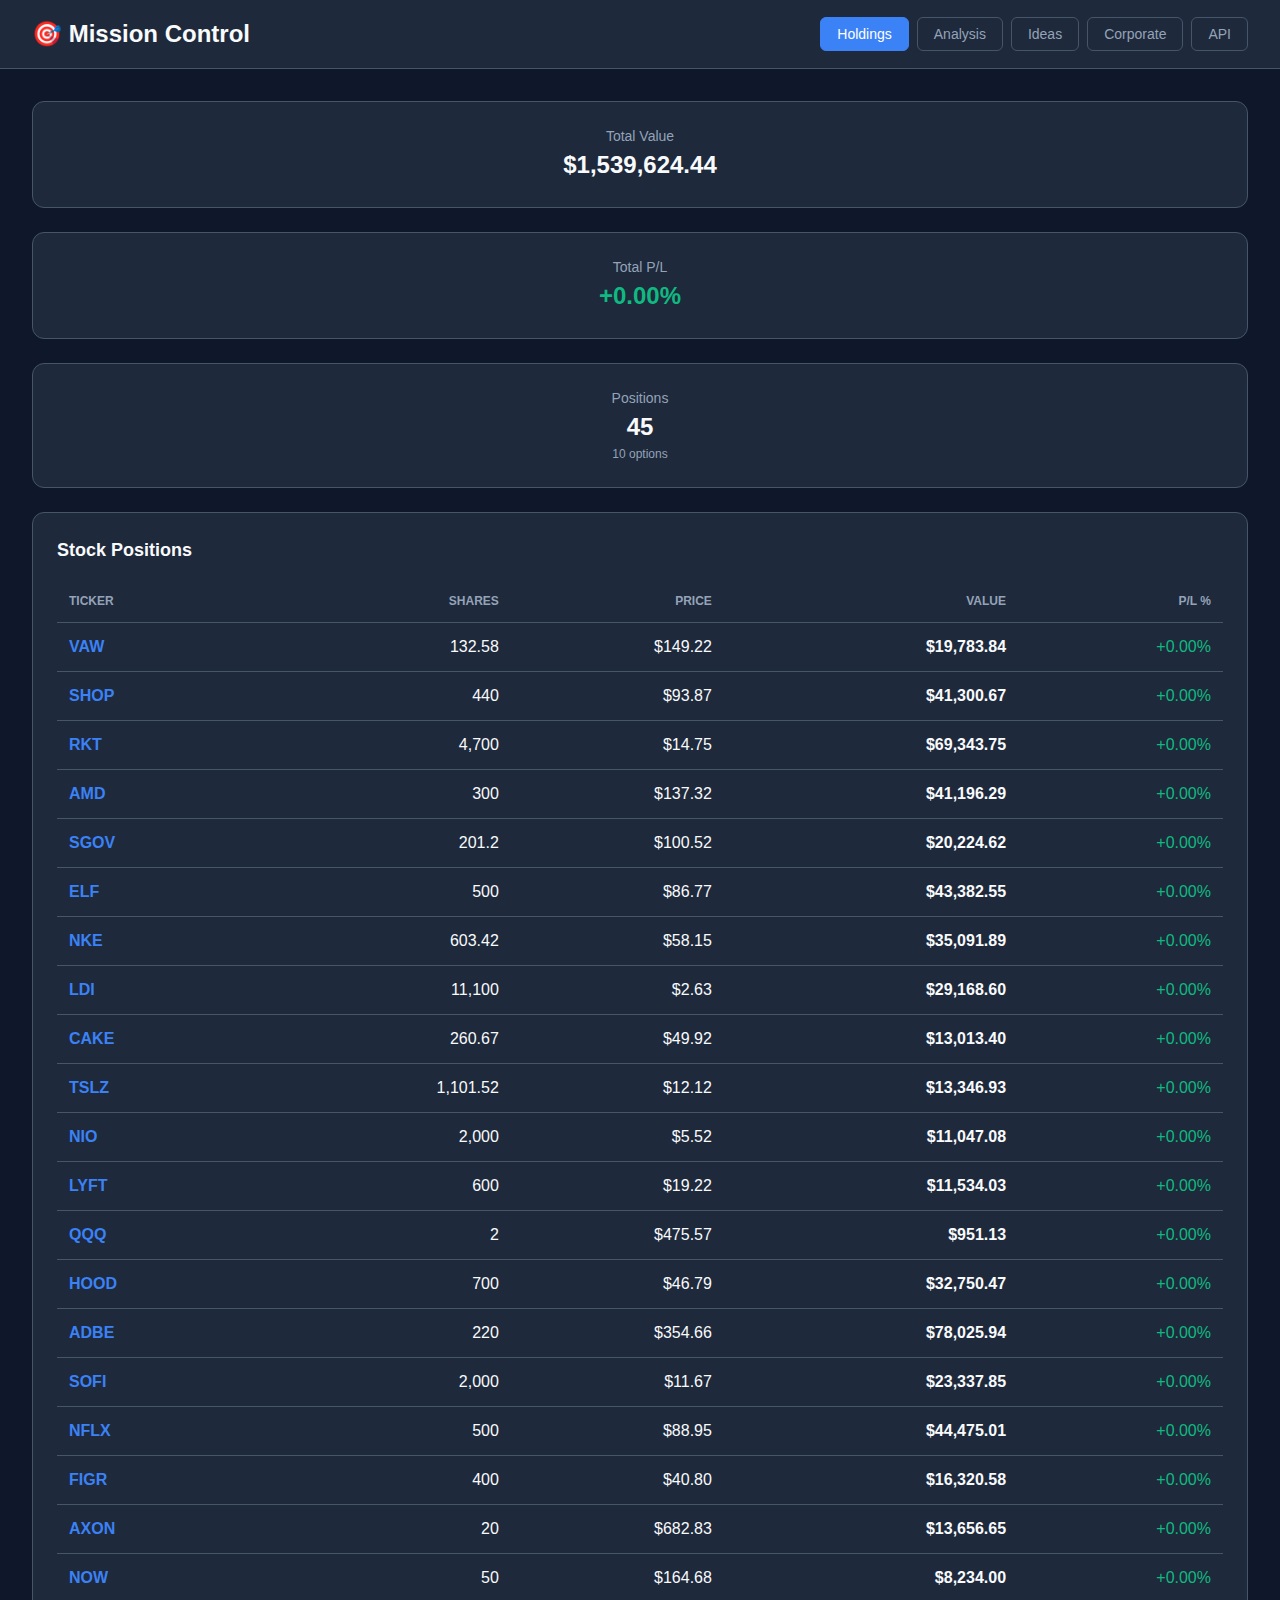
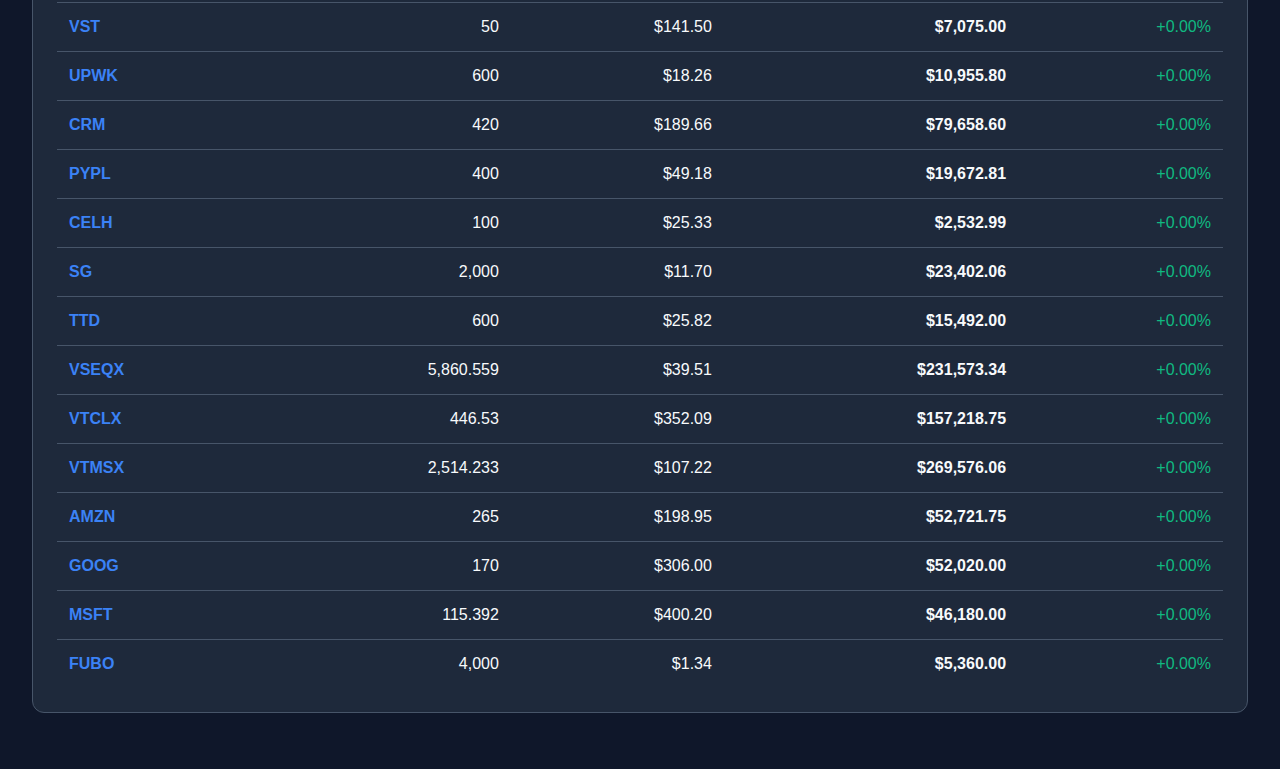
<file: index.html>
<!DOCTYPE html>
<html lang="en">
<head>
    <meta charset="UTF-8">
    <meta name="viewport" content="width=device-width, initial-scale=1.0">
    <title>Mission Control</title>
    <link rel="stylesheet" href="css/styles.css">
</head>
<body>
    <div class="header">
        <h1>🎯 Mission Control</h1>
        <nav class="nav">
            <button class="nav-btn active" onclick="showView('holdings', event)">Holdings</button>
            <button class="nav-btn" onclick="showView('analysis', event)">Analysis</button>
            <button class="nav-btn" onclick="showView('ideas', event)">Ideas</button>
            <button class="nav-btn" onclick="showView('corporate', event)">Corporate</button>
            <button class="nav-btn" onclick="showView('api', event)">API</button>
        </nav>
    </div>
    
    <div class="container">
        <div id="holdings-view" class="view active"></div>
        <div id="analysis-view" class="view"></div>
        <div id="ideas-view" class="view"></div>
        <div id="corporate-view" class="view"></div>
        <div id="api-view" class="view"></div>
    </div>
    
    <script src="js/core.js"></script>
    <script src="js/modules/holdings.js"></script>
    <!-- Placeholder modules -->
    <script>
        // Placeholder modules for tabs not yet built
        ['analysis', 'ideas', 'corporate', 'api'].forEach(name => {
            MissionControl.register(name, {
                loaded: false,
                load() {
                    document.getElementById(name + '-view').innerHTML = `
                        <div class="card">
                            <div class="card-header"><div class="card-title">${name.charAt(0).toUpperCase() + name.slice(1)}</div></div>
                            <div class="loading">Coming soon...</div>
                        </div>`;
                    this.loaded = true;
                }
            });
        });
    </script>
</body>
</html>
</file>
<file: css/styles.css>
/* Mission Control - Core Styles */

:root {
    --bg-primary: #0f172a;
    --bg-secondary: #1e293b;
    --bg-card: #334155;
    --text-primary: #f8fafc;
    --text-secondary: #94a3b8;
    --accent: #3b82f6;
    --accent-hover: #2563eb;
    --positive: #10b981;
    --negative: #ef4444;
    --border: #475569;
    --gold: #f59e0b;
}

* { margin: 0; padding: 0; box-sizing: border-box; }

body {
    font-family: -apple-system, BlinkMacSystemFont, 'Segoe UI', Roboto, sans-serif;
    background: var(--bg-primary);
    color: var(--text-primary);
    line-height: 1.5;
    min-height: 100vh;
}

.header {
    background: var(--bg-secondary);
    border-bottom: 1px solid var(--border);
    padding: 1rem 2rem;
    display: flex;
    justify-content: space-between;
    align-items: center;
    flex-wrap: wrap;
    gap: 1rem;
}

.header h1 { font-size: 1.5rem; font-weight: 600; }

.nav {
    display: flex;
    gap: 0.5rem;
    flex-wrap: wrap;
}

.nav-btn {
    background: transparent;
    border: 1px solid var(--border);
    color: var(--text-secondary);
    padding: 0.5rem 1rem;
    border-radius: 6px;
    cursor: pointer;
    transition: all 0.2s;
    font-size: 0.875rem;
}

.nav-btn:hover, .nav-btn.active {
    background: var(--accent);
    border-color: var(--accent);
    color: white;
}

.container {
    max-width: 1400px;
    margin: 0 auto;
    padding: 2rem;
}

.view { display: none; }
.view.active { display: block; }

.card {
    background: var(--bg-secondary);
    border: 1px solid var(--border);
    border-radius: 12px;
    padding: 1.5rem;
    margin-bottom: 1.5rem;
}

.card-header {
    display: flex;
    justify-content: space-between;
    align-items: center;
    margin-bottom: 1rem;
    flex-wrap: wrap;
    gap: 1rem;
}

.card-title { font-size: 1.125rem; font-weight: 600; }

.btn {
    padding: 0.5rem 1rem;
    border-radius: 6px;
    border: 1px solid var(--border);
    background: var(--bg-card);
    color: var(--text-primary);
    cursor: pointer;
    font-size: 0.875rem;
    transition: all 0.2s;
}

.btn:hover { background: var(--accent); border-color: var(--accent); }
.btn-primary { background: var(--accent); border-color: var(--accent); }
.btn-primary:hover { background: var(--accent-hover); }

.loading {
    text-align: center;
    padding: 3rem;
    color: var(--text-secondary);
}

.error {
    background: rgba(239, 68, 68, 0.1);
    border: 1px solid var(--negative);
    color: var(--negative);
    padding: 1rem;
    border-radius: 8px;
    margin: 1rem 0;
}

/* Mobile */
@media (max-width: 768px) {
    .header { flex-direction: column; padding: 1rem; }
    .nav { justify-content: center; }
    .container { padding: 1rem; }
}
</file>
